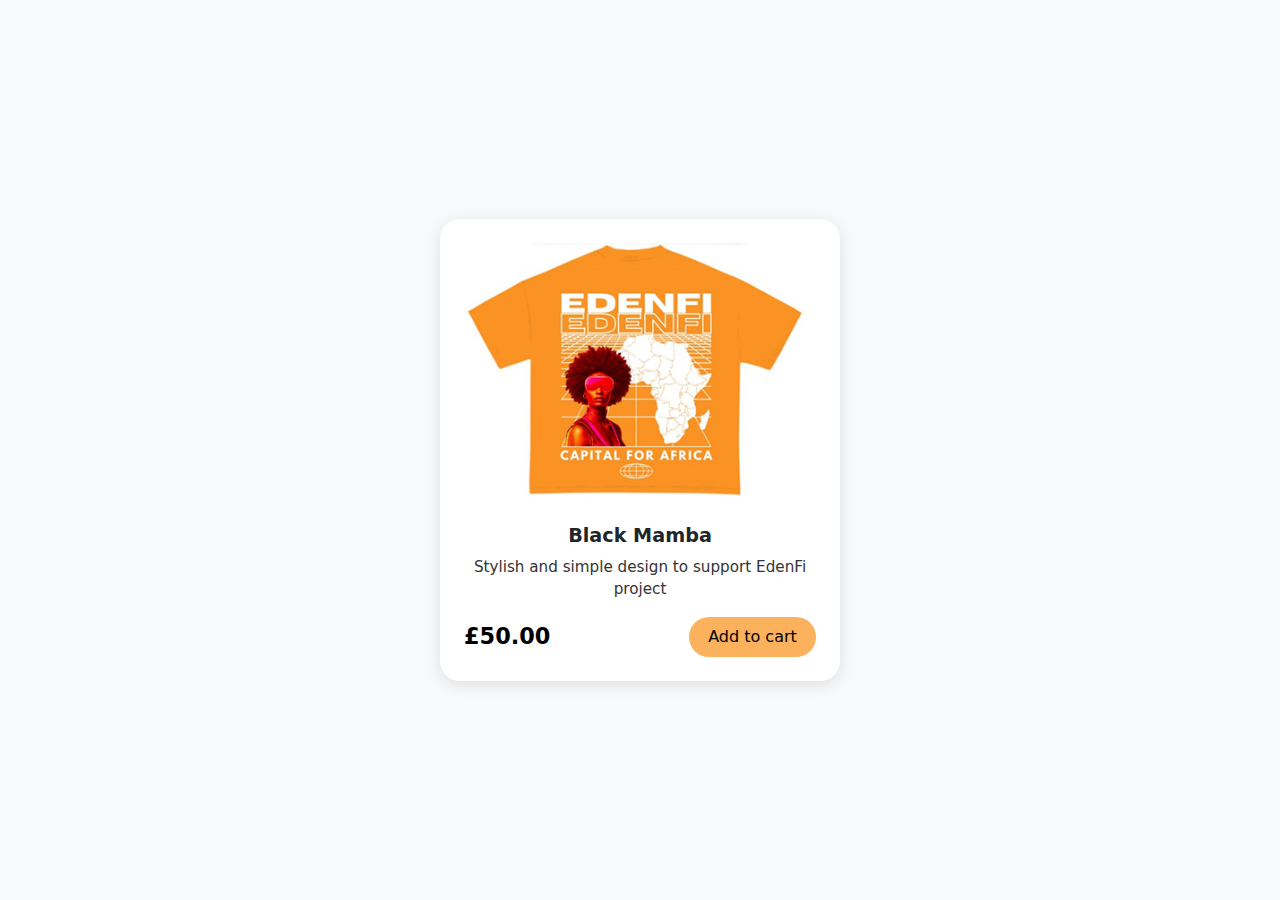
<file: test2.html>
<!DOCTYPE html>
<html lang="en">
<head>
  <meta charset="UTF-8">
  <meta name="viewport" content="width=device-width, initial-scale=1">
  <title>Product Card</title>
  <link href="https://cdn.jsdelivr.net/npm/bootstrap@5.3.6/dist/css/bootstrap.min.css" rel="stylesheet">
  <style>
    .product-card {
      border-radius: 20px;
      padding: 1rem;
      background-color: white;
      text-align: center;
      max-width: 400px;
      box-shadow: 0 4px 16px rgba(0, 0, 0, 0.1);
    }

    .product-card img {
      width: 100%;
      height: auto;
      border-radius: 12px;
      margin-bottom: 1rem;
      object-fit: contain;
    }

    .product-title {
      font-weight: 600;
      font-size: 1.2rem;
      margin-bottom: 0.3rem;
    }

    .product-description {
      font-size: 0.95rem;
      color: #333;
      margin-bottom: 1rem;
    }

    .price-cart {
      display: flex;
      justify-content: space-between;
      align-items: center;
    }

    .price {
      font-size: 1.4rem;
      font-weight: bold;
      color: black;
    }

    .add-to-cart-btn {
      background-color: #fcb15c;
      border: none;
      padding: 0.5rem 1.2rem;
      border-radius: 999px;
      font-weight: 500;
      transition: background-color 0.3s ease;
    }

    .add-to-cart-btn:hover {
      background-color: #e89e3f;
    }
  </style>
</head>
<body class="bg-light d-flex justify-content-center align-items-center vh-100">

  <div class="product-card p-4">
    <img src="images/orng-shirt.png" alt="Black Mamba T-shirt">
    <div class="product-title">Black Mamba</div>
    <div class="product-description">
      Stylish and simple design to support EdenFi project
    </div>
    <div class="price-cart">
      <div class="price">£50.00</div>
      <button class="add-to-cart-btn">Add to cart</button>
    </div>
  </div>

</body>
</html>
</file>
